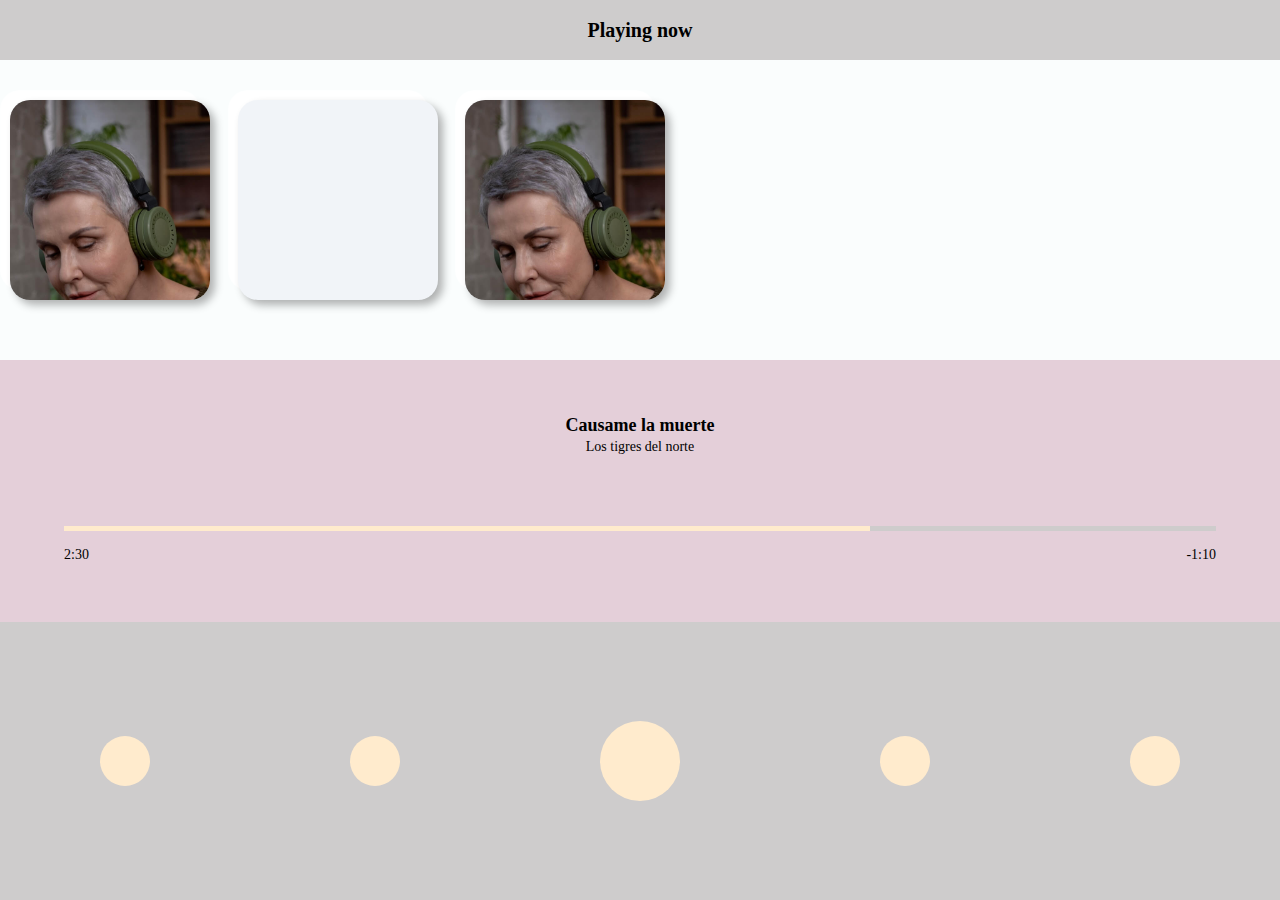
<file: reproductor-Neumorfismo/index.html>
<!DOCTYPE html>
<html lang="en">
<head>
  <meta charset="UTF-8">
  <meta http-equiv="X-UA-Compatible" content="IE=edge">
  <meta name="viewport" content="width=device-width, initial-scale=1.0">
  <title>My Reproductor: Neumorfismo</title>
  <link rel="stylesheet" href="style.css">
</head>
<body>
  <div class="wrapper">
    <header class="header">
      <p>Playing now</p>      
    </header>
    <section class="carousel">
      <div class="carousel-container">
        <div class="cards">
          <img src="./img/audifonos.jpg" alt="Imagen de audifonos">
        </div>
        <div class="cards">
          <!-- <img src="./img/audifonos.jpg" alt="Imagen de audifonos"> -->
        </div>
        <div class="cards">
          <img src="./img/audifonos.jpg" alt="Imagen de audifonos">
        </div>
      </div>
    </section>
    <section class="progreso">
      <div class="info">
        <h3>Causame la muerte</h3>
        <p>Los tigres del norte</p>
      </div>
      <div class="barra-container">
        <div class="barra">
          <div class="barra__avance"></div>
          <div class="barra__restante"></div>
        </div>
      </div>
      <div class="tiempos">
        <p>2:30</p>
        <p>-1:10</p>
      </div>
    </section>
    <footer class="footer">
      <a href=""></a>
      <a href=""></a>
      <a href="" class="centro"></a>
      <a href=""></a>
      <a href=""></a>
    </footer>
  </div>
</body>
</html>
</file>
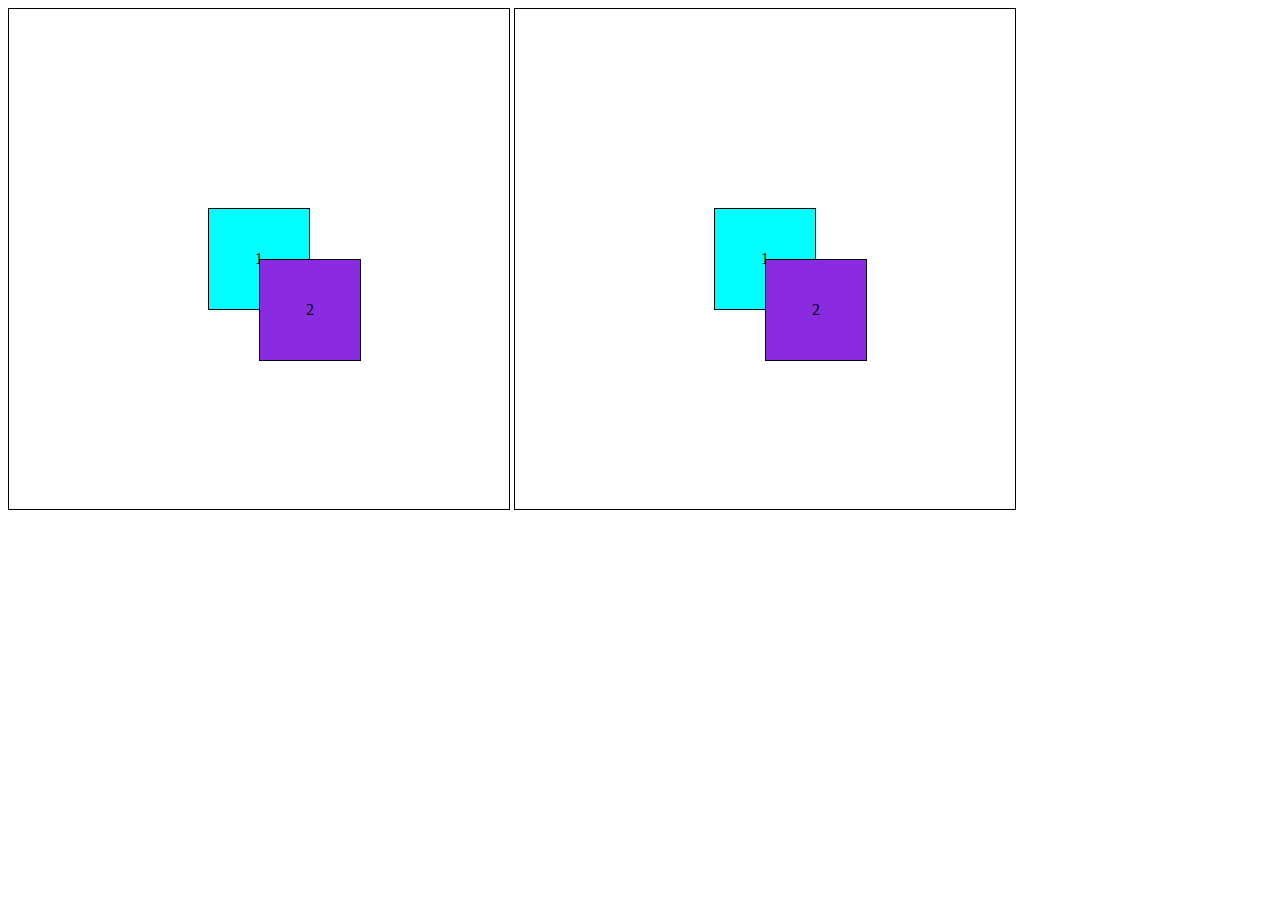
<file: position.html>
<!DOCTYPE html>
<html lang="en">
<head>
    <meta charset="UTF-8">
    <meta http-equiv="X-UA-Compatible" content="IE=edge">
    <meta name="viewport" content="width=device-width, initial-scale=1.0">
    <title>Document</title>
    <link rel="stylesheet" href="style.css">
</head>
<body>
    <div>
        <div class="div1">1</div>
        <div class="div2">2</div>
    </div>
    <div>
        <div class="div1">1</div>
        <div class="div2">2</div>
    </div>
</body>
</html>
</file>
<file: reproductor-Neumorfismo/style.css>
* {
  -webkit-box-sizing: border-box;
          box-sizing: border-box;
  padding: 0;
  margin: 0;
}

html {
  font-size: 62.5%;
}

.flexCenter, .header, .barra {
  display: -webkit-box;
  display: -ms-flexbox;
  display: flex;
  -webkit-box-pack: center;
      -ms-flex-pack: center;
          justify-content: center;
  -webkit-box-align: center;
      -ms-flex-align: center;
          align-items: center;
}

.wrapper {
  display: -ms-grid;
  display: grid;
  height: 100vh;
  -ms-grid-rows: 60px 300px auto auto;
      grid-template-rows: 60px 300px auto auto;
}

.header {
  font-size: 2rem;
  font-weight: 700;
  background-color: #cecccc;
}

.carousel {
  width: 100%;
  padding: 10px;
  overflow: scroll;
  position: relative;
  background-color: #fafdfd;
}

.carousel-container {
  white-space: nowrap;
  margin: 30px 0px;
}

.cards {
  width: 200px;
  height: 200px;
  border-radius: 20px;
  -webkit-box-shadow: 5px 5px 8px rgba(0, 0, 0, 0.3), -10px -10px 1px rgba(255, 255, 255, 0.9);
          box-shadow: 5px 5px 8px rgba(0, 0, 0, 0.3), -10px -10px 1px rgba(255, 255, 255, 0.9);
  overflow: hidden;
  margin-right: 25px;
  display: inline-block;
  cursor: pointer;
  -webkit-transition: 450ms all;
  transition: 450ms all;
  -webkit-transform-origin: center left;
          transform-origin: center left;
  position: relative;
  background-color: #f1f4f8;
}

.cards:hover ~ .cards {
  -webkit-transform: translate3d(100px, 0, 0);
          transform: translate3d(100px, 0, 0);
}

.carousel-container:hover .cards {
  opacity: 0.3;
}

.carousel-container:hover .cards:hover {
  -webkit-transform: scale(1.25);
          transform: scale(1.25);
  opacity: 1;
}

.cards img {
  width: 100%;
}

.progreso {
  display: -ms-grid;
  display: grid;
  -webkit-box-align: center;
      -ms-flex-align: center;
          align-items: center;
  text-align: center;
  -ms-grid-rows: 0.8fr 0.2fr 0.4fr;
      grid-template-rows: 0.8fr 0.2fr 0.4fr;
  background-color: #e4cfd9;
}

.progreso h3 {
  font-size: 1.8rem;
  padding-bottom: 3px;
}

.progreso p {
  font-size: 1.4rem;
}

.barra {
  width: 90%;
  height: 5px;
  margin: 0 auto;
}

.barra .barra__avance {
  width: 70%;
  height: 100%;
  background-color: blanchedalmond;
}

.barra__restante {
  width: 30%;
  height: 100%;
  background-color: #cecccc;
}

.tiempos {
  display: -webkit-box;
  display: -ms-flexbox;
  display: flex;
  width: 90%;
  height: 100%;
  margin: 0 auto;
  -webkit-box-pack: justify;
      -ms-flex-pack: justify;
          justify-content: space-between;
}

.footer {
  display: -webkit-box;
  display: -ms-flexbox;
  display: flex;
  -ms-flex-pack: distribute;
      justify-content: space-around;
  -webkit-box-align: center;
      -ms-flex-align: center;
          align-items: center;
  -ms-grid-columns: (20%)[5];
      grid-template-columns: repeat(5, 20%);
  background-color: #cecccc;
}

.footer a {
  width: 50px;
  height: 50px;
  background-color: blanchedalmond;
  border-radius: 50%;
}

.footer .centro {
  width: 80px;
  height: 80px;
  background-color: blanchedalmond;
  border-radius: 50%;
}
/*# sourceMappingURL=style.css.map */
</file>
<file: style.css>
div {
    display: inline-grid;
    width: 500px;
    height: 500px;
    place-items: center;
    position: relative;
    border: 1px solid black;
}

.div1 {
    width: 100px;
    height: 100px;
    background-color: aqua;
    position: absolute;
}

.div2 {
    width: 100px;
    height: 100px;
    background-color: blueviolet;
    position: absolute;
    top: 250px;
    left: 250px;
}
</file>
